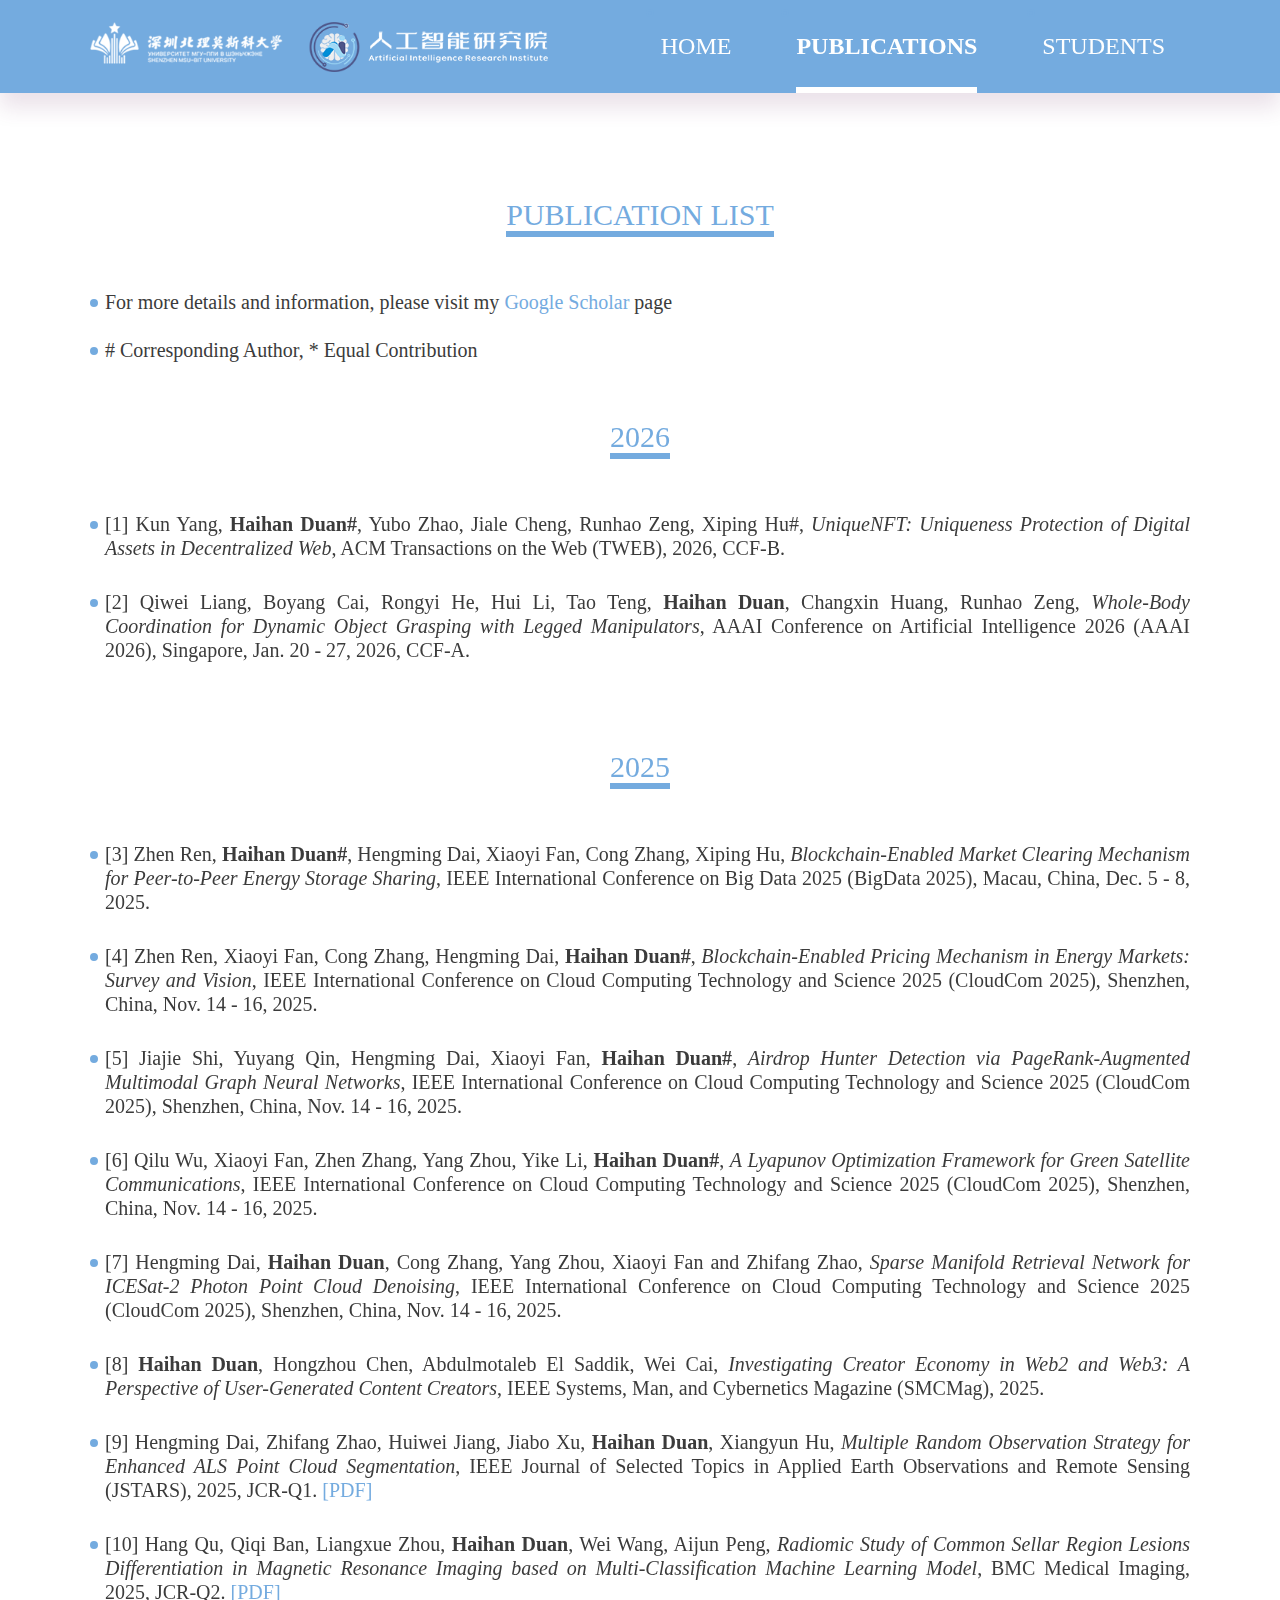
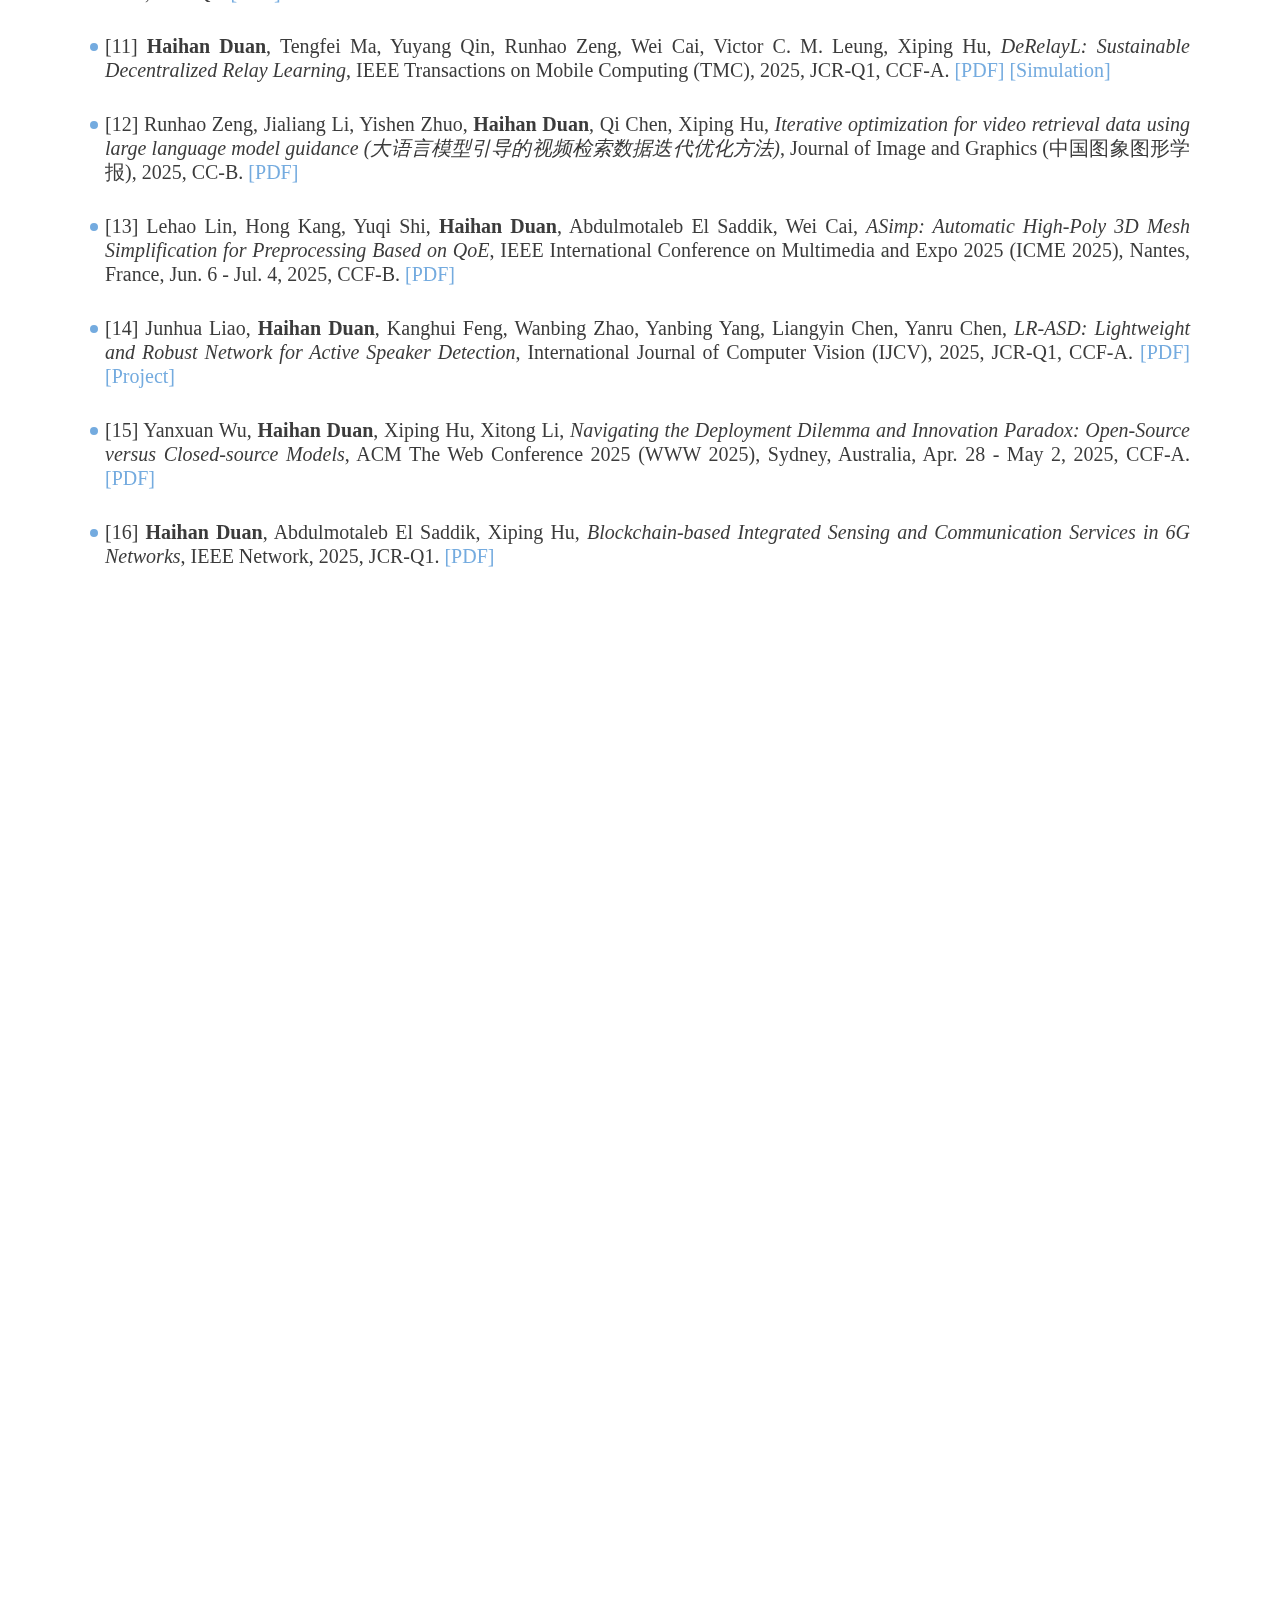
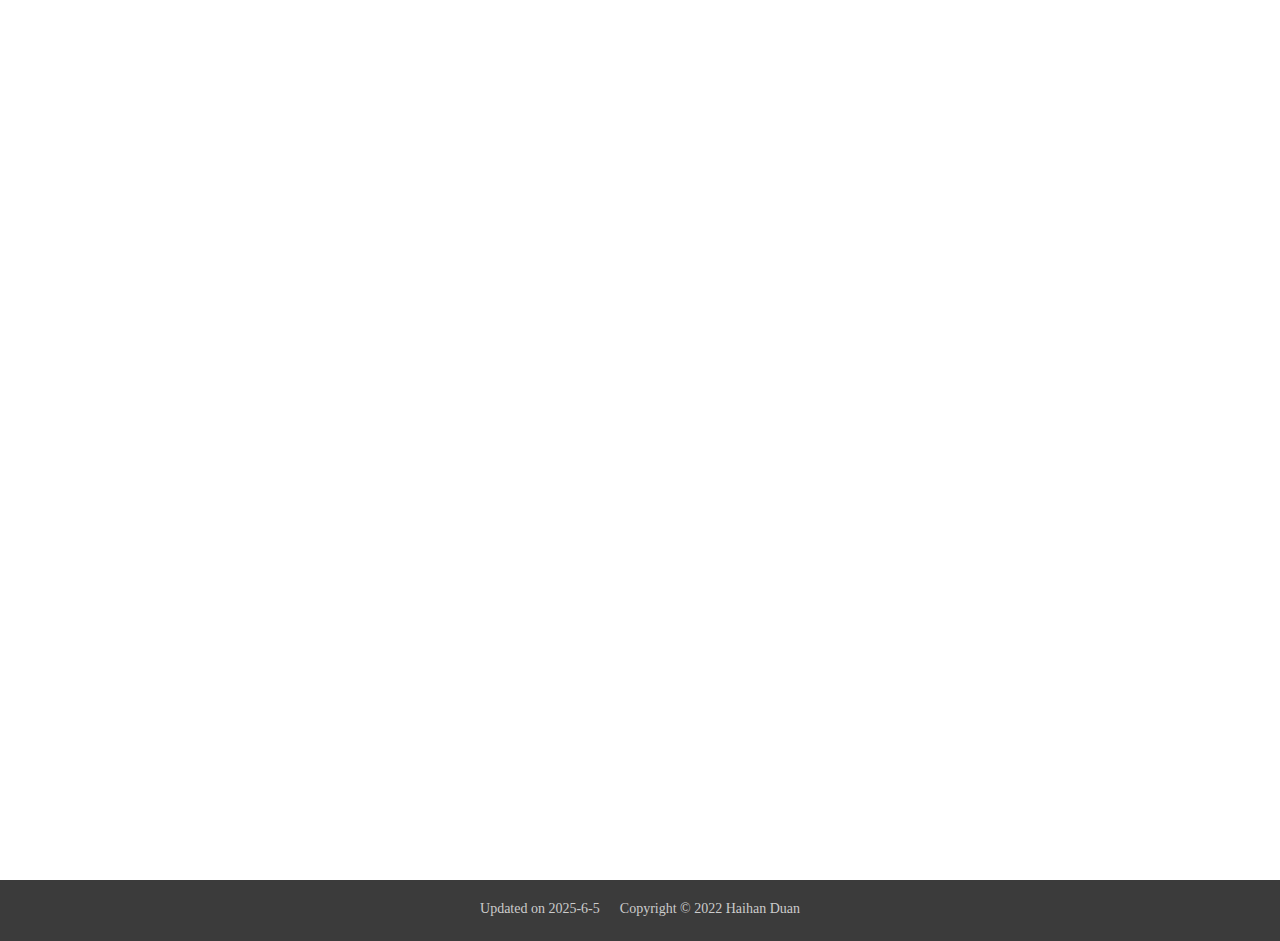
<file: publications.html>
<!DOCTYPE html>
<html lang="en">
<head>
    <meta charset="UTF-8">
    <meta name="viewport" content="width=device-width, initial-scale=1.0">
    <meta http-equiv="X-UA-Compatible" content="ie=edge">
    <title>Haihan Duan's Homepage</title>
    <link rel="stylesheet" href="/css/aos.css">
    <link rel="stylesheet" href="/css/base.css">
    <link rel="stylesheet" href="/css/index.css">
    <script src="/js/jquery.js"></script>
</head>
<body>
    <div class="header header-show">
        <div class="w1100">
            <div class="header-inner clearfix">
                <div class="header-logo fl">
                    <div class="header-logo-link">
                        <a href="https://www.smbu.edu.cn/" target="_blank"><img class="header-logo-img" src="/images/smbu.png"></a>
                        <a href="https://ai.smbu.edu.cn/" target="_blank"><img class="header-logo-img" src="/images/smbu-ai-long.png"></a>
                    </div>
                </div>
                <div class="header-nav">
                    <ul class="header-nav-uls">
                        <li class="header-nav-item">
                            <a class="header-nav-link" href="/index.html">HOME</a>
                        </li>
                        <li class="header-nav-item on">
                            <a class="header-nav-link" href="/publications.html">PUBLICATIONS</a>
                        </li>
                        <li class="header-nav-item">
                            <a class="header-nav-link" href="/students.html">STUDENTS</a>
                        </li>
                    </ul>
                </div>
            </div>
        </div>
    </div>
    <!-- 顶部导航 -->

    <div class="main main-index">

        <!-- publications begin -->
        <div class="mod-publications w1100">
            <div class="mod-title">
                <h1 class="mod-big-title">
                    <span class="mod-title-en">PUBLICATION LIST</span>
                </h1>
            </div>
            <li>For more details and information, please visit my <a href="https://scholar.google.com/citations?user=KnEtyrIAAAAJ&hl=en">Google Scholar</a> page</li>
            <br>
            <li># Corresponding Author, * Equal Contribution</li>
            <!-- <ol reversed class="mod-pub-list"> -->
            <ol class="mod-pub-list" reversed="reversed">
                <!-- <div class="mod-pub-paper" data-aos="fade-up">
                    <h2 class="mod-big-title">
                        <span class="mod-title-en">Under Review</span>
                    </h2>
                </div> -->
                <div class="mod-pub-paper" data-aos="fade-up">
                    <h2 class="mod-big-title">
                        <span class="mod-title-en">2026</span>
                    </h2>
                    <li>
                        <p class="pub-tit">
                            Kun Yang, <span class="b">Haihan Duan#</span>, Yubo Zhao, Jiale Cheng, Runhao Zeng, Xiping Hu#,
                            <i>UniqueNFT: Uniqueness Protection of Digital Assets in Decentralized Web</i>,
                            ACM Transactions on the Web (TWEB), 2026, CCF-B.
                        </p>
                    </li>
                    <li>
                        <p class="pub-tit">
                            Qiwei Liang, Boyang Cai, Rongyi He, Hui Li, Tao Teng, <span class="b">Haihan Duan</span>, Changxin Huang, Runhao Zeng, 
                            <i>Whole-Body Coordination for Dynamic Object Grasping with Legged Manipulators</i>,
                            AAAI Conference on Artificial Intelligence 2026 (AAAI 2026), Singapore, Jan. 20 - 27, 2026, CCF-A.
                        </p>
                    </li>
                </div>
                <div class="mod-pub-paper" data-aos="fade-up">
                    <h2 class="mod-big-title">
                        <span class="mod-title-en">2025</span>
                    </h2>
                    <li>
                        <p class="pub-tit">
                            Zhen Ren, <span class="b">Haihan Duan#</span>, Hengming Dai, Xiaoyi Fan, Cong Zhang, Xiping Hu, 
                            <i>Blockchain-Enabled Market Clearing Mechanism for Peer-to-Peer Energy Storage Sharing</i>,
                            IEEE International Conference on Big Data 2025 (BigData 2025), Macau, China, Dec. 5 - 8, 2025.
                        </p>           
                    </li>
                    <li>
                        <p class="pub-tit">
                            Zhen Ren, Xiaoyi Fan, Cong Zhang, Hengming Dai, <span class="b">Haihan Duan#</span>, 
                            <i>Blockchain-Enabled Pricing Mechanism in Energy Markets: Survey and Vision</i>,
                            IEEE International Conference on Cloud Computing Technology and Science 2025 (CloudCom 2025), Shenzhen, China, Nov. 14 - 16, 2025.
                        </p>           
                    </li>
                    <li>
                        <p class="pub-tit">
                            Jiajie Shi, Yuyang Qin, Hengming Dai, Xiaoyi Fan, <span class="b">Haihan Duan#</span>, 
                            <i>Airdrop Hunter Detection via PageRank-Augmented Multimodal Graph Neural Networks</i>,
                            IEEE International Conference on Cloud Computing Technology and Science 2025 (CloudCom 2025), Shenzhen, China, Nov. 14 - 16, 2025.
                        </p>           
                    </li>
                    <li>
                        <p class="pub-tit">
                            Qilu Wu, Xiaoyi Fan, Zhen Zhang, Yang Zhou, Yike Li, <span class="b">Haihan Duan#</span>, 
                            <i>A Lyapunov Optimization Framework for Green Satellite Communications</i>,
                            IEEE International Conference on Cloud Computing Technology and Science 2025 (CloudCom 2025), Shenzhen, China, Nov. 14 - 16, 2025.
                        </p>           
                    </li>
                    <li>
                        <p class="pub-tit">
                            Hengming Dai, <span class="b">Haihan Duan</span>, Cong Zhang, Yang Zhou, Xiaoyi Fan and Zhifang Zhao, 
                            <i>Sparse Manifold Retrieval Network for ICESat-2 Photon Point Cloud Denoising</i>,
                            IEEE International Conference on Cloud Computing Technology and Science 2025 (CloudCom 2025), Shenzhen, China, Nov. 14 - 16, 2025.
                        </p>           
                    </li>
                    <li>
                        <p class="pub-tit">
                            <span class="b">Haihan Duan</span>, Hongzhou Chen, Abdulmotaleb El Saddik, Wei Cai, 
                            <i>Investigating Creator Economy in Web2 and Web3: A Perspective of User-Generated Content Creators</i>,
                            IEEE Systems, Man, and Cybernetics Magazine (SMCMag), 2025.
                        </p>           
                    </li>
                    <li>
                        <p class="pub-tit">
                            Hengming Dai, Zhifang Zhao, Huiwei Jiang, Jiabo Xu, <span class="b">Haihan Duan</span>, Xiangyun Hu, 
                            <i>Multiple Random Observation Strategy for Enhanced ALS Point Cloud Segmentation</i>,
                            IEEE Journal of Selected Topics in Applied Earth Observations and Remote Sensing (JSTARS), 2025, JCR-Q1.
                            <a href="/publications/2025/JSTARS2025.pdf" download="JSTARS2025.pdf">[PDF]</a>
                        </p>           
                    </li>
                    <li>
                        <p class="pub-tit">
                            Hang Qu, Qiqi Ban, Liangxue Zhou, <span class="b">Haihan Duan</span>, Wei Wang, Aijun Peng, 
                            <i>Radiomic Study of Common Sellar Region Lesions Differentiation in Magnetic Resonance Imaging based on Multi-Classification Machine Learning Model</i>,
                            BMC Medical Imaging, 2025, JCR-Q2.
                            <a href="/publications/2025/BMC2025.pdf" download="BMC2025.pdf">[PDF]</a>
                        </p>           
                    </li>
                    <li>
                        <p class="pub-tit">
                            <span class="b">Haihan Duan</span>, Tengfei Ma, Yuyang Qin, Runhao Zeng, Wei Cai, Victor C. M. Leung, Xiping Hu, 
                            <i>DeRelayL: Sustainable Decentralized Relay Learning</i>,
                            IEEE Transactions on Mobile Computing (TMC), 2025, JCR-Q1, CCF-A.
                            <a href="/publications/2025/TMC2025.pdf" download="TMC2025.pdf">[PDF]</a>
                            <a href="https://github.com/Tengfei-Ma13206/DeRelayL_Simulation" target="_blank">[Simulation]</a>
                        </p>           
                    </li>
                    <li>
                        <p class="pub-tit">
                            Runhao Zeng, Jialiang Li, Yishen Zhuo, <span class="b">Haihan Duan</span>, Qi Chen, Xiping Hu, 
                            <i>Iterative optimization for video retrieval data using large language model guidance (大语言模型引导的视频检索数据迭代优化方法)</i>,
                            Journal of Image and Graphics (中国图象图形学报), 2025, CC-B.
                            <a href="/publications/2025/JIM2025.pdf" download="JIM2025.pdf">[PDF]</a>
                        </p>           
                    </li>
                    <li>
                        <p class="pub-tit">
                            Lehao Lin, Hong Kang, Yuqi Shi, <span class="b">Haihan Duan</span>, Abdulmotaleb El Saddik, Wei Cai, 
                            <i>ASimp: Automatic High-Poly 3D Mesh Simplification for Preprocessing Based on QoE</i>,
                            IEEE International Conference on Multimedia and Expo 2025 (ICME 2025), Nantes, France, Jun. 6 - Jul. 4, 2025, CCF-B.
                            <a href="/publications/2025/ICME2025.pdf" download="ICME2025.pdf">[PDF]</a>
                        </p>           
                    </li>
                    <li>
                        <p class="pub-tit">
                            Junhua Liao, <span class="b">Haihan Duan</span>, Kanghui Feng, Wanbing Zhao, Yanbing Yang, Liangyin Chen, Yanru Chen, 
                            <i>LR-ASD: Lightweight and Robust Network for Active Speaker Detection</i>,
                            International Journal of Computer Vision (IJCV), 2025, JCR-Q1, CCF-A.
                            <a href="/publications/2025/IJCV2025.pdf" download="IJCV2025.pdf">[PDF]</a>
                            <a href="https://github.com/Junhua-Liao/LR-ASD" target="_blank">[Project]</a>
                        </p>           
                    </li>
                    <li>
                        <p class="pub-tit">
                            Yanxuan Wu, <span class="b">Haihan Duan</span>, Xiping Hu, Xitong Li,
                            <i>Navigating the Deployment Dilemma and Innovation Paradox: Open-Source versus Closed-source Models</i>,
                            ACM The Web Conference 2025 (WWW 2025), Sydney, Australia, Apr. 28 - May 2, 2025, CCF-A.
                            <a href="/publications/2025/WWW2025.pdf" download="WWW2025.pdf">[PDF]</a>
                        </p>           
                    </li>
                    <li>
                        <p class="pub-tit">
                            <span class="b">Haihan Duan</span>, Abdulmotaleb El Saddik, Xiping Hu, 
                            <i>Blockchain-based Integrated Sensing and Communication Services in 6G Networks</i>,
                            IEEE Network, 2025, JCR-Q1.
                            <a href="/publications/2025/NETWORK2025.pdf" download="NETWORK2025.pdf">[PDF]</a>
                        </p>           
                    </li>
                </div>
                <div class="mod-pub-paper" data-aos="fade-up">
                    <h2 class="mod-big-title">
                        <span class="mod-title-en">2024</span>
                    </h2>
                    <li>
                        <p class="pub-tit">
                            Yuyang Qin, Tengfei Ma, Hongzhou Chen, <span class="b">Haihan Duan#</span>,
                            <i>ARTEMIX: A Community-Boosting-Based Framework for Airdrop Hunter Detection in the Web3 Community</i>,
                            Blockchain, 2024.
                            <a href="/publications/2024/BLOCKCHAIN2024.pdf" download="BLOCKCHAIN2024.pdf">[PDF]</a>
                            <a href="https://github.com/qCanoe/ARTEMIX-2024" target="_blank">[Project]</a>
                        </p>           
                    </li>
                    <li>
                        <p class="pub-tit">
                            Xinyi Shi, <span class="b">Haihan Duan#</span>,
                            <i>Data Valuation and Pricing in Internet of Things: Survey and Vision</i>,
                            IEEE International Conference on Smart Internet of Things 2024 (SmartIoT 2024), Shenzhen, China, Nov. 14 - 16, 2024.
                            <a href="/publications/2024/SMARTIOT2024-1.pdf" download="SMARTIOT2024-1.pdf">[PDF]</a>
                        </p>           
                    </li>
                    <li>
                        <p class="pub-tit">
                            Yumeng Peng, <span class="b">Haihan Duan#</span>,
                            <i>Blockchain-Based Incentive Mechanism in Internet of Things: Survey and Vision</i>,
                            IEEE International Conference on Smart Internet of Things 2024 (SmartIoT 2024), Shenzhen, China, Nov. 14 - 16, 2024.
                            <a href="/publications/2024/SMARTIOT2024-2.pdf" download="SMARTIOT2024-2.pdf">[PDF]</a>
                        </p>           
                    </li>
                    <li>
                        <p class="pub-tit">
                            <span class="b">Haihan Duan</span>, Abdulmotaleb El Saddik, Wei Cai,
                            <i>Incentive Mechanism Design Towards a Win-Win Situation for Generative Art Trainers and Artists</i>,
                            IEEE Transactions on Computational Social Systems (TCSS), 2024, JCR-Q1, CCF-C.
                            <a href="/publications/2024/TCSS2024.pdf" download="TCSS2024.pdf">[PDF]</a>
                        </p>           
                    </li>
                    <li>
                        <p class="pub-tit">
                            <span class="b">Haihan Duan</span>, Junhua Liao, Lehao Lin, Abdulmotaleb El Saddik, Wei Cai,
                            <i>Meetor: A Human-Centered Automatic Video Editing System for Meeting Recordings</i>,
                            ACM Transactions on Multimedia Computing, Communications, and Applications (TOMM), 2024, JCR-Q1, CCF-B.
                            <a href="/publications/2024/TOMM2024.pdf" download="TOMM2024.pdf">[PDF]</a>
                        </p>           
                    </li>
                    <li>
                        <p class="pub-tit">
                            Yuanfang Chi, <span class="b">Haihan Duan</span>, Wei Cai, Z. Jane Wang, Victor C. M. Leung,
                            <i>Knowledge Inference over Web 3.0 for Intelligent Fault Diagnosis in Industrial Internet of Things</i>,
                            IEEE Transactions on Network Science and Engineering (TNSE), 2024, JCR-Q1.
                            <a href="/publications/2024/TNSE2024.pdf" download="TNSE2024.pdf">[PDF]</a>
                        </p>           
                    </li>
                </div>
                <div class="mod-pub-paper" data-aos="fade-up">
                    <h2 class="mod-big-title">
                        <span class="mod-title-en">2023</span>
                    </h2>
                    <li>
                        <p class="pub-tit">
                            Hongzhou Chen, <span class="b">Haihan Duan</span>, Maha Abdallah, Yufeng Zhu, Yonggang Wen, Abdulmotaleb El Saddik, Wei Cai,
                            <i>Web3 Metaverse: State-of-the-Art and Vision</i>,
                            ACM Transactions on Multimedia Computing, Communications, and Applications (TOMM), 2023, JCR-Q1, CCF-B.
                            <a href="/publications/2023/TOMM2023.pdf" download="TOMM2023.pdf">[PDF]</a>
                        </p>           
                    </li>
                    <li>
                        <p class="pub-tit">
                            Yuanfang Chi, <span class="b">Haihan Duan</span>, Wei Cai, Z. Jane Wang, Victor C. M. Leung,
                            <i>Networking Parallel Web3 Metaverses for Interoperability</i>,
                            IEEE Network, 2023, JCR-Q1.
                            <a href="/publications/2023/Network2023.pdf" download="Network2023.pdf">[PDF]</a>
                        </p>           
                    </li>
                    <li>
                        <p class="pub-tit">
                            Zhonghao Lin, <span class="b">Haihan Duan</span>, Jiaye Li, Xinyao Sun, Wei Cai,
                            <i>MetaCast: A Self-Driven Metaverse Announcer Architecture Based on Quality of Experience Evaluation Model</i>,
                            ACM International Conference on Multimedia 2023 (ACM MM 2023), Ottawa, Canada, Oct. 29 - Nov. 2, 2023, CCF-A.
                            <a href="/publications/2023/MM2023.pdf" download="MM2023.pdf">[PDF]</a>
                        </p>           
                    </li>
                    <li>
                        <p class="pub-tit">
                            Junhua Liao, <span class="b">Haihan Duan</span>, Wanbing Zhao, Kanghui Feng, Yanbing Yang, Liangyin Chen,
                            <i>A Video Shot Occlusion Detection Algorithm Based on the Abnormal Fluctuation of Depth Information</i>,
                            IEEE Transactions on Circuits and Systems for Video Technology (TCSVT), 2023, JCR-Q1, CCF-B.
                            <a href="/publications/2023/TCSVT2023.pdf" download="TCSVT2023.pdf">[PDF]</a>
                            <a href="https://github.com/Junhua-Liao/VSOD" target="_blank">[Project]</a>
                        </p>           
                    </li>
                    <li>
                        <p class="pub-tit">
                            Lehao Lin, <span class="b">Haihan Duan</span>, Wei Cai,
                            <i>Web3DP: A Crowdsourcing Platform for 3D Models Based on Web3 Infrastructure</i>,
                            ACM Multimedia Systems Conference 2023 Open Dataset & Software Track (MMSys 2023 ODS), Vancouver, Canada, Jun. 7 - 10, 2023.
                            <a href="/publications/2023/MMSYS2023.pdf" download="MMSYS2023.pdf">[PDF]</a>
                        </p>           
                    </li>
                    <li>
                        <p class="pub-tit">
                            Junhua Liao, <span class="b">Haihan Duan</span>, Kanghui Feng, Wanbing Zhao, Yanbing Yang, Liangyin Chen,
                            <i>A Light Weight Model for Active Speaker Detection</i>,
                            IEEE/CVF Conference on Computer Vision and Pattern Recognition 2023 (CVPR 2023), Vancouver, Canada, Jun. 18 - 22, 2023, CCF-A.
                            <a href="/publications/2023/CVPR2023.pdf" download="CVPR2023.pdf">[PDF]</a>
                            <a href="https://github.com/Junhua-Liao/Light-ASD" target="_blank">[Project]</a>
                        </p>           
                    </li>
                    <li>
                        <p class="pub-tit">
                            <span class="b">Haihan Duan</span>, Zhonghao Lin, Xiao Wu, Wei Cai,
                            <i>MetaCube: A Crypto-Based Unique User-Generated Content Editor for Web3 Metaverse</i>,
                            IEEE Communications Magazine, 2023, JCR-Q1.
                            <a href="/publications/2023/CommMag2023.pdf" download="CommMag2023.pdf">[PDF]</a>
                        </p>           
                    </li>
                    <li>
                        <p class="pub-tit">
                            Hao Wu, Jinghan Sun, <span class="b">Haihan Duan</span>, Wei Cai,
                            <i>Newbie at CUHKSZ: A Voxel Art Puzzle Game for Campus Orientation</i>,
                            IEEE International Conference on Consumer Electronics 2023 (ICCE 2023), Las Vegas, USA, Jan. 6 - 8, 2023, Demo.
                            <a href="/publications/2023/ICCE2023.pdf" download="ICCE2023.pdf">[PDF]</a>
                        </p>           
                    </li>
                </div>
                <div class="mod-pub-paper" data-aos="fade-up">
                    <h2 class="mod-big-title">
                        <span class="mod-title-en">2022</span>
                    </h2>
                    <li>
                        <p class="pub-tit">
                            <span class="b">Haihan Duan</span>, Xiao Wu, Wei Cai,
                            <i>Crypto-Dropout: To Create Unique User-Generated Content Using Crypto Information in Metaverse</i>,
                            IEEE International Workshop on Multimedia Signal Processing 2022 (MMSP 2022), Shanghai, China, Sep. 26 - 28, 2022.
                            <a href="/publications/2022/MMSP2022.pdf" download="MMSP2022.pdf">[PDF]</a>
                        </p>         
                    </li>
                    <li>
                        <p class="pub-tit">
                            Zhonghao Lin, <span class="b">Haihan Duan</span>, Zikai Alex Wen, Wei Cai,
                            <i>What Features Influence Impact Feel? A Study of Impact Feedback in Action Games</i>, 
                            The IEEE CTSoc International Conference on Games Entertainment & Media 2022 (GEM 2022), Barbados, Nov. 27 - 30, 2022.
                            <a href="/publications/2022/GEM2022.pdf" download="GEM2022.pdf">[PDF]</a>
                        </p>         
                    </li>
                    <li>
                        <p class="pub-tit">
                            <span class="b">Haihan Duan</span>, Yiwei Huang, Yifan Zhao, Zhen Huang, Wei Cai,
                            <i>User-Generated Content and Editors in Video Games: Survey and Vision</i>, 
                            IEEE Conference on Games 2022 (CoG 2022), Beijing, China, Aug. 21 - 24, 2022.
                            <a href="/publications/2022/COG2022.pdf" download="COG2022.pdf">[PDF]</a>
                        </p>         
                    </li>
                    <li>
                        <p class="pub-tit">
                            <span class="b">Haihan Duan</span>, Junhua Liao, Lehao Lin, Wei Cai,
                            <i>FLAD: A Human-Centered Video Content Flaw Detection System for Meeting Recordings</i>,
                            ACM International Workshop on Network and Operating System Support for Digital Audio and Video 2022 (NOSSDAV 2022), Athlone, Ireland, Jun. 17, 2022, CCF-B.
                            <a href="/publications/2022/NOSSDAV2022.pdf" download="NOSSDAV2022.pdf">[PDF]</a>
                        </p>         
                    </li>
                    <li>
                        <p class="pub-tit">
                            Yimin Shi, <span class="b">Haihan Duan</span>, Lei Yang, Wei Cai,
                            <i>An Energy-Efficient and Privacy-Aware Decomposition Framework for Edge-Assisted Federated Learning</i>,
                            ACM Transactions on Sensor Network (TOSN), 2022, JCR-Q1, CCF-B.
                            <a href="/publications/2022/TOSN2022.pdf" download="TOSN2022.pdf">[PDF]</a>
                        </p>         
                    </li>
                    <li>
                        <p class="pub-tit">
                            Junhua Liao, <span class="b">Haihan Duan</span>, Wanbing Zhao, Yanbing Yang, Liangyin Chen,
                            <i>A Light Weight Model for Video Shot Occlusion Detection</i>,
                            IEEE International Conference on Acoustics, Speech and Signal Processing 2022 (ICASSP 2022), Singapore, May 22 - 27, 2022, CCF-B. 
                            <a href="/publications/2022/ICASSP2022.pdf" download="ICASSP2022.pdf">[PDF]</a>
                        </p>         
                    </li>
                    <li>
                        <p class="pub-tit">
                            Junhua Liao, Lunxin Liu, <span class="b">Haihan Duan</span>, Yunzhi Huang, Liangxue Zhou, Liangyin Chen, Chaohua Wang,
                            <i>Using a Convolutional Neural Network and Convolutional Long hort-term Memory to Automatically Detect Aneurysms on 2D Digital Subtraction Angiography Images: Framework Development and Validation</i>,
                            JMIR Medical Informatics, 2022, JCR-Q2.
                            <a href="/publications/2022/JMIR2022.pdf" download="JMIR2022.pdf">[PDF]</a>
                        </p>         
                    </li>
                </div>
                <div class="mod-pub-paper" data-aos="fade-up">
                    <h2 class="mod-big-title">
                        <span class="mod-title-en">2021</span>
                    </h2>
                    <li>
                        <p class="pub-tit">
                            <span class="b">Haihan Duan</span>, Jiaye Li, Sizheng Fan, Zhonghao Lin, Xiao Wu, Wei Cai,
                            <i>Metaverse for Social Good: A University Campus Prototype</i>,
                            ACM International Conference on Multimedia 2021 (ACM MM 2021), Chengdu, China, Oct. 20 - 24, 2021, CCF-A.
                            <a href="/publications/2021/ACMMM2021.pdf" download="MM2021.pdf">[PDF]</a>
                            <a href="https://www.bilibili.com/video/BV1gD4y1q7Zy/?spm_id_from=333.999.0.0" target="_blank">[Video]</a>
                            <a href="https://dl.acm.org/doi/10.1145/3474085.3479238" target="_blank">[Presentation]</a>
                        </p>
                    </li>
                    <li>
                        <p class="pub-tit">
                            Yu Chen, <span class="b">Haihan Duan</span>, Wei Cai,
                            <i>The Advertising in Free-to-play Games: A Game Theory Analysis</i>,
                            ACM Multimedia Systems Conference 2021 (MMSys 2021) Workshop GameSys 2021, Istanbul, Turkey, Sep. 28 - Oct. 1, 2021.
                            <a href="/publications/2021/GAMESYS2021.pdf" download="GameSys2021.pdf">[PDF]</a>
                        </p>           
                    </li>
                </div>
                <div class="mod-pub-paper" data-aos="fade-up">
                    <h2 class="mod-big-title">
                        <span class="mod-title-en">2020</span>
                    </h2>
                    <li>
                        <p class="pub-tit">
                            Junhua Liao*, <span class="b">Haihan Duan</span>*, Xin Li, Haoran Xu, Yanbing Yang, Wei Cai, Yanru Chen, Liangyin Chen,
                            <i>Occlusion Detection for Automatic Video Editing</i>,
                            ACM International Conference on Multimedia 2020 (ACM MM 2020), Seattle, USA, Oct. 12 - 16, 2020, CCF-A.
                            <a href="/publications/2020/ACMMM2020.pdf" download="ACMMM2020.pdf">[PDF]</a>
                            <a href="https://junhua-liao.github.io/Occlusion-Detection/" target="_blank">[Project]</a>
                        </p>           
                    </li>
                    <li>
                        <p class="pub-tit">
                            Yimin Shi, <span class="b">Haihan Duan</span>, Yuanfang Chi, Keke Gai, Wei Cai,
                            <i>Edge-assisted Federated Learning: An Empirical Study from Software Decomposition Perspective</i>,
                            International Conference on Algorithms and Architectures for Parallel Processing 2020 (ICA3PP 2020), New York, USA, Oct. 2 - 4, 2020, CCF-C.
                            <a href="/publications/2020/ICA3PP2020Edge.pdf" download="ICA3PP2020Edge.pdf">[PDF]</a>
                        </p>           
                    </li>
                    <li>
                        <p class="pub-tit">
                            Zhengjia Cao, Bowen Xiao, <span class="b">Haihan Duan</span>, Lei Yang, Wei Cai, 
                            <i>A Dynamic Partitioning Framework for Edge-assisted Cloud Computing</i>,
                            International Conference on Algorithms and Architectures for Parallel Processing 2020 (ICA3PP 2020), New York, USA, Oct. 2 - 4, 2020, CCF-C.
                            <a href="/publications/2020/ICA3PP2020A.pdf" download="ICA3PP2020A.pdf">[PDF]</a>
                        </p>           
                    </li>
                    <li>
                        <p class="pub-tit">
                            Dan Jiang*, Junhua Liao*, <span class="b">Haihan Duan</span>, Qingbin Wu, Gemma Owen, Liangyin Chen, Yanjun He, Ziqian Wu, Du Hu, Wenyan Zhang, Ziqiang Wang,
                            <i>A Machine Learning-based Prognostic Predictor for Stage III Colon Cancer</i>,
                            Scientific Reports, 2020, JCR-Q1. 
                            <a href="/publications/2020/SR2020.pdf" download="SR2020.pdf">[PDF]</a>
                        </p>           
                    </li>
                    <li>
                        <p class="pub-tit">
                            Miao Huang*, <span class="b">Haihan Duan</span>*, Yanbing Yang, Jie Hao, Liangyin Chen,
                            <i>FingerLite: Finger Gesture Recognition Using Ambient Light</i>,
                            IEEE International Conference on Computer Communications 2020 (INFOCOM 2020 DEMOS), Toronto, Canada, Jul. 6 - 9, 2020, CCF-A Demo.
                            <a href="/publications/2020/INFOCOM2020FingerLite.pdf" download="INFOCOM2020FingerLite.pdf">[PDF]</a>
                            <a href="https://www.bilibili.com/video/BV1hJ411h7fT" target="_blank">[Video]</a>
                            <a href="https://www.bilibili.com/video/BV1PC4y1s717" target="_blank">[Presentation]</a>
                        </p>           
                    </li>
                    <li>
                        <p class="pub-tit">
                            Zequn Chen*, Runji Lin*, <span class="b">Haihan Duan</span>, Yanru Chen, Yanbing Yang, Rengmao Wu, Chen Chen, Liangyin Chen,
                            <i>Increasing the Data Rate for Reflected Optical Camera Communication Using Uniform LED Light</i>,
                            IEEE International Conference on Computer Communications 2020 (INFOCOM 2020 DEMOS), Toronto, Canada, Jul. 6 - 9, 2020, CCF-A Demo.
                            <a href="/publications/2020/INFOCOM2020Inc.pdf" download="INFOCOM2020Inc.pdf">[PDF]</a>
                            <a href="https://www.youtube.com/watch?v=gEy0wmF1Izk" target="_blank">[Video]</a>
                        </p>           
                    </li>
                    <li>
                        <p class="pub-tit">
                            <span class="b">Haihan Duan</span>, Miao Huang, Yanbing Yang, Jie Hao, Liangyin Chen,
                            <i>Ambient Light Based Hand Gesture Recognition Enabled by Recurrent Neural Network</i>,
                            IEEE Access, 2020, JCR-Q2.
                            <a href="/publications/2020/ACCESS2020.pdf" download="ACCESS2020.pdf">[PDF]</a>
                        </p>           
                    </li>
                    <li>
                        <p class="pub-tit">
                            Aijun Peng*, Huming Dai*, <span class="b">Haihan Duan</span>, Yaxing Chen, Jianhan Huang, Liangxue Zhou, Liangyin Chen, Ni Chen,
                            <i>A Machine Learning Approach to Precisely Classify Pituitary Adenomas Subtypes with Radiomics Based on Preoperative Magnetic Resonance Imaging</i>,
                            European Journal of Radiology (EJR), 2020, JCR-Q1.
                            <a href="/publications/2020/EJR2020.pdf" download="EJR2020.pdf">[PDF]</a>
                        </p>           
                    </li>
                </div>
                <div class="mod-pub-paper" data-aos="fade-up">
                    <h2 class="mod-big-title">
                        <span class="mod-title-en">2019</span>
                    </h2>
                    <li>
                        <p class="pub-tit">
                            <span class="b">Haihan Duan</span>, Yunzhi Huang, Lunxin Liu, Huming Dai, Liangyin Chen, Liangxue Zhou. 
                            <i>Automatic Detection on Intracranial Aneurysm from Digital Subtraction Angiography with Cascade Convolutional Neural Networks</i>,
                            Biomedical Engineering Online (BMEOL), 2019, JCR-Q3.
                            <a href="/publications/2019/BMEOL2019.pdf" download="BMEOL2019.PDF">[PDF]</a>
                        </p>           
                    </li>
                    <li>
                        <p class="pub-tit">
                            Junhua Liao, <span class="b">Haihan Duan</span>, Huming Dai, Yunzhi Huang, Lunxin Liu, Liangyin Chen, Liangxue Zhou, 
                            <i>Automatic Detection of Intracranial Aneurysm from Digital Subtraction Angiography with Cascade Networks</i>,
                            International Conference on Artificial Intelligence and Pattern Recognition 2019 (AIPR 2019), Beijing, China, Aug. 16 - 18, 2019, EI.
                            <a href="/publications/2019/AIPR2019.pdf" download="AIPR2019.pdf">[PDF]</a>
                        </p>           
                    </li>
                </div>
                <div data-aos="fade-up">
                    <h2 class="mod-big-title">
                        <span class="mod-title-en">BOOK CHAPTER</span>
                    </h2>
                        <li>
                            <span class="b">Haihan Duan</span>, Wei Cai, <i>Metaverse Prototype: A Case Study</i> - Dinh Thai Hoang, Diep N. Nguyen, Cong T. Nguyen, Ekram Hossain, and Dusit (Tao) Niyato, <i>Metaverse Communication and Computing Networks: Applications, Technologies, and Approaches</i>, IEEE-Wiley, 2023.
                        </li>
                </div>
                <div data-aos="fade-up">
                    <h2 class="mod-big-title">
                        <span class="mod-title-en">PATENT</span>
                    </h2>
                        <li>
                            <span class="b">Haihan Duan</span>, Xiping Hu, Fengyin Huang, Kun Yang, Runhao Zeng, <i>A Method for Generating NFTs by Ensuring the Uniqueness of Digital Images</i>, Oct. 10, 2025.
                        </li>
                        <li>
                            <span class="b">Haihan Duan</span>, Junhua Liao, Wei Cai, Xiping Hu, <i>Multi-View Automatic Video Editing Method Based on Content Flaw Detection</i>, Mar. 25, 2025.
                        </li>
                        <li>
                            Miao Huang, <span class="b">Haihan Duan</span>, Yanbing Yang, Liangyin Chen, Yanru Chen, Min Guo, <i>An Ambient Light-Based Hand Gesture Recognition System and Method</i>, Apr. 18, 2023.
                        </li>
                        <li>
                            Xiao Wu, Wei Cai, <span class="b">Haihan Duan</span>, Zhonghao Lin, Jinghan Sun, <i>A High-Resolution 3D Model Generation Algorithm with Uniqueness Guarantee</i>, Dec. 20, 2022.
                        </li>
                        <li>
                            Liangyin Chen, Liangxue Zhou, Xiaodong Xie, Yunzhi Huang, Lunxin Liu, Junhua Liao, <span class="b">Haihan Duan</span>, Huming Dai, Yuanyuan Zhang, Yanru Chen, <i>A Time Series-based Multiple-frame Object Detection Algorithm</i>, Aug. 31, 2021.
                        </li>
                </div>
                <div data-aos="fade-up">
                    <h2 class="mod-big-title">
                        <span class="mod-title-en">Reference Files</span>
                    </h2>
                        <p>China Computer Fedaration (CCF) Recommondation List, 2022 <a href="/publications/CCF_EN.pdf">(English Journals and Conferences)</a></p>
                        <p>China Computer Fedaration (CCF) Recommondation List, 2019 <a href="/publications/CCF_CN.pdf">(Chinese Journals)</a></p>
                </div>
            </ol>
        </div>
        <div class="mt90"></div>
    </div>
    

    <div class="footer">
        <span>Updated on 2025-6-5</span>
        <span>Copyright &copy; 2022 Haihan Duan</span>
    </div>
    <!-- footer -->
    
    <script src="/js/aos.js"></script>
    <script>
        AOS.init();
    </script>

    <script src="/js/jquery.superslide.js"></script>
    <script src="/js/index.js"></script>

    <script>

        // var _length = $('.mod-pub-list li').length;
        var _length = 1;
        $('.mod-pub-list li').each(function(){
            $(this).find('p').prepend('<span class="">['+ _length++ +']</span>')
        })
    </script>
</body>
</html>
</file>
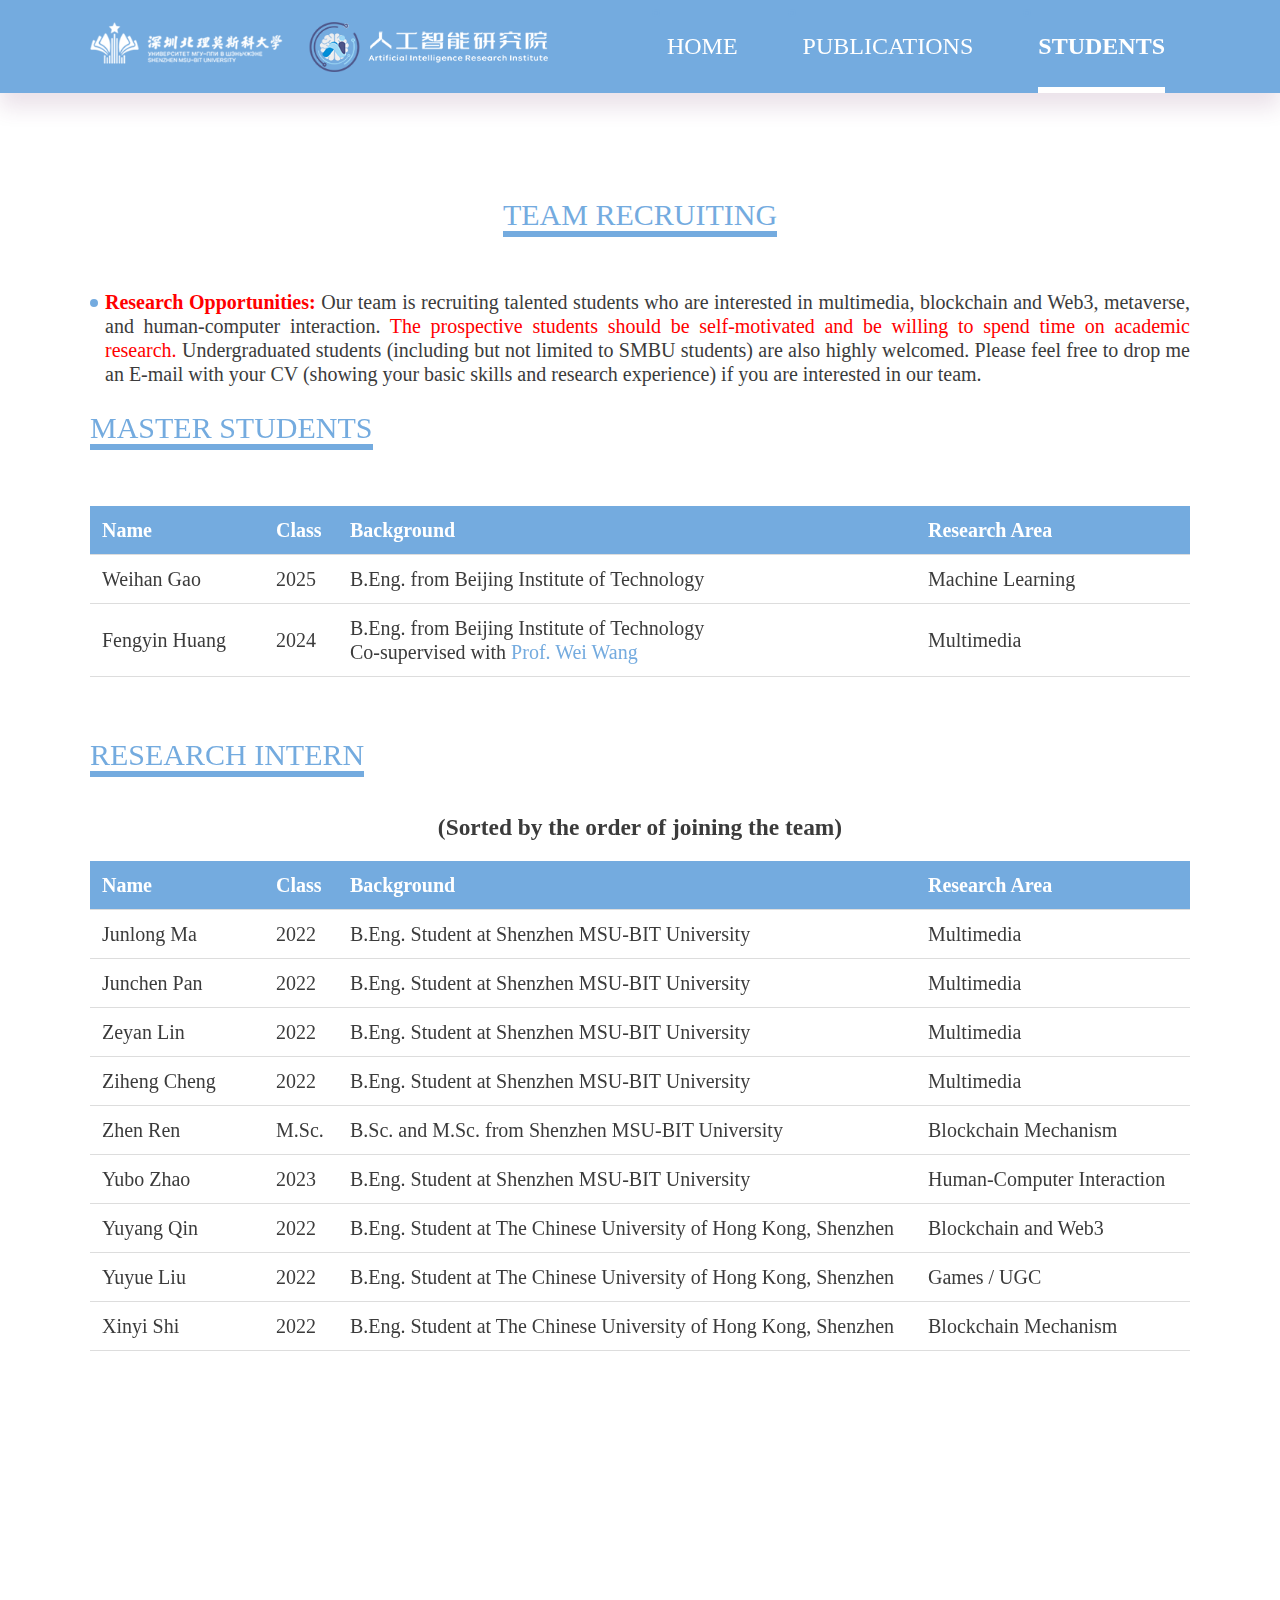
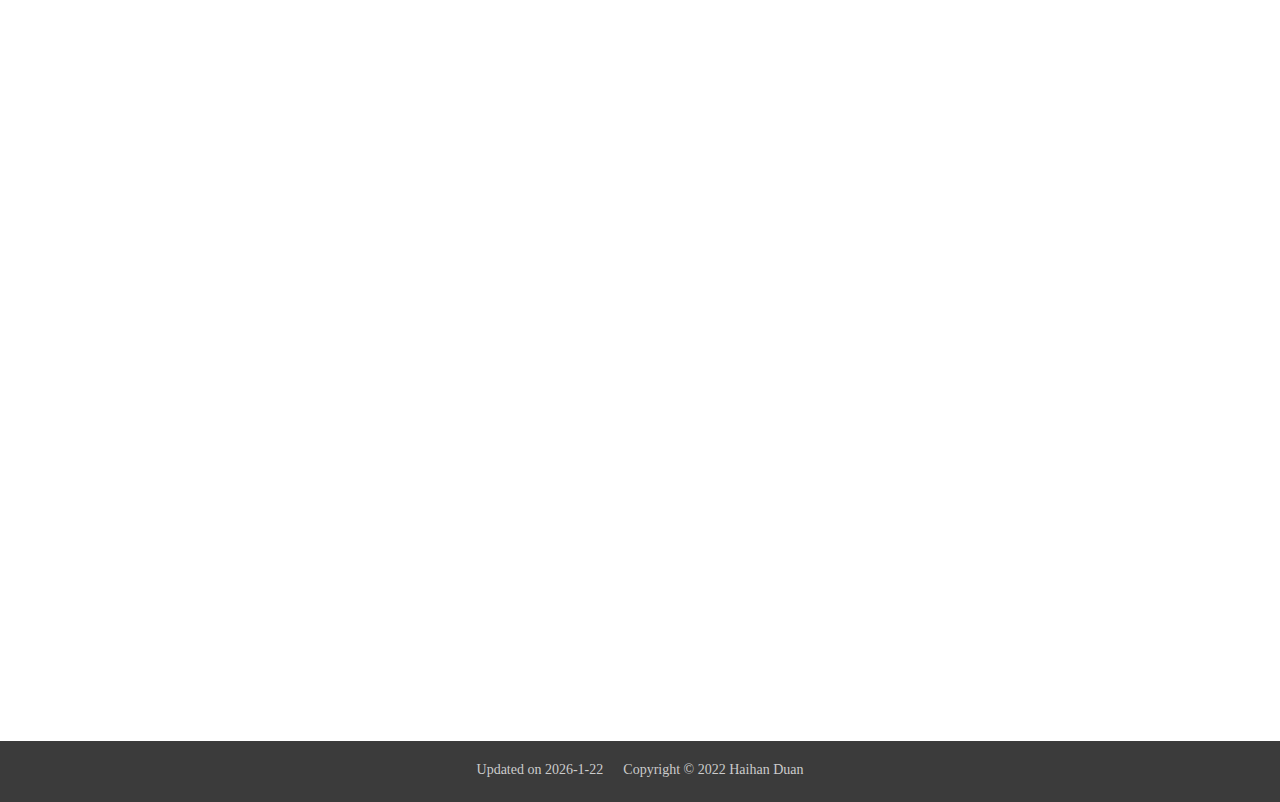
<file: students.html>
<!DOCTYPE html>
<html lang="en">
<head>
    <meta charset="UTF-8">
    <meta name="viewport" content="width=device-width, initial-scale=1.0">
    <meta http-equiv="X-UA-Compatible" content="ie=edge">
    <title>Haihan Duan's Homepage</title>
    <link rel="stylesheet" href="/css/aos.css">
    <link rel="stylesheet" href="/css/base.css">
    <link rel="stylesheet" href="/css/index.css">
    <script src="/js/jquery.js"></script>

    <style>
        .container {
            display: flex;
            flex-direction: column;
            align-items: center;
            width: 80%;
            margin: 0 auto;
            padding: 2em 0;
        }
        table {
            width: 1100px;
            border-collapse: collapse;
            margin: 1em 0;
        }
        th, td {
            padding: 12px;
            text-align: left;
            border-bottom: 1px solid #ddd;
        }
        th {
            background-color: #74abdf;
            color: white;
        }
        tr:hover {
            background-color: #f1f1f1;
        }
        footer {
            background-color: #74abdf;
            color: white;
            text-align: center;
            padding: 1em 0;
            position: fixed;
            bottom: 0;
            width: 100%;
        }
        .fixed-width-name {
            width: 150px; /* Adjust the width as needed */
        }
        .fixed-width-class {
            width: 50px; /* Adjust the width as needed */
        }
        .fixed-width-area {
            width: 250px; /* Adjust the width as needed */
        }
    </style>

</head>
<body>
    <div class="header header-show">
        <div class="w1100">
            <div class="header-inner clearfix">
                <div class="header-logo fl">
                    <div class="header-logo-link">
                        <a href="https://www.smbu.edu.cn/" target="_blank"><img class="header-logo-img" src="/images/smbu.png"></a>
                        <a href="https://ai.smbu.edu.cn/" target="_blank"><img class="header-logo-img" src="/images/smbu-ai-long.png"></a>
                    </div>
                </div>
                <div class="header-nav">
                    <ul class="header-nav-uls">
                        <li class="header-nav-item">
                            <a class="header-nav-link" href="/index.html">HOME</a>
                        </li>
                        <li class="header-nav-item">
                            <a class="header-nav-link" href="/publications.html">PUBLICATIONS</a>
                        </li>
                        <li class="header-nav-item on">
                            <a class="header-nav-link" href="/students.html">STUDENTS</a>
                        </li>
                    </ul>
                </div>
            </div>
        </div>
    </div>
    <!-- 顶部导航 -->

    <div class="main main-index">

        <!-- publications begin -->
        <div class="mod-publications w1100">
            <div class="mod-title">
                <h1 class="mod-big-title">
                    <span class="mod-title-en">TEAM RECRUITING</span>
                </h1>
            </div>
            <li><p style="text-align:justify;">
                <span class="b"><span style="color: red;">Research Opportunities:</span></span> Our team is recruiting talented students who are interested in multimedia, blockchain and Web3, metaverse, and human-computer interaction. 
                <span style="color: red;">The prospective students should be self-motivated and be willing to spend time on academic research.</span> Undergraduated students (including but not limited to SMBU students) are also highly welcomed. 
                Please feel free to drop me an E-mail with your CV (showing your basic skills and research experience) if you are interested in our team.
                </p>
            </li>
            <br>
            <!-- <ol reversed class="mod-pub-list"> -->
            <ol class="mod-pub-list" reversed="reversed">
                <!-- <div class="mod-pub-paper" data-aos="fade-u·p">
                    <h2 class="student-big-title">
                        <span class="mod-title-en">Ph.D. Students</span>
                    </h2>
                    <li>
                        <p class="pub-tit">
                            <span class="b">Haihan Duan</span>, Junhua Liao, Lehao Lin, Abdulmotaleb El Saddik, Wei Cai,
                            <i>Meetor: A Human-Centered Automatic Video Editing System for Meeting Recordings</i>,
                            ACM Transactions on Multimedia Computing, Communications, and Applications (TOMM), 2024, CCF-B.
                        </p>           
                    </li> -->
                <div class="mod-pub-paper" data-aos="fade-u·p">
                    <h2 class="student-big-title">
                        <span class="mod-title-en">MASTER STUDENTS</span>
                    </h2>
                    <div class="container">
                        <table>
                            <thead>
                                <tr>
                                    <th class="fixed-width-name">Name</th>
                                    <th class="fixed-width-class">Class</th>
                                    <th>Background</th>
                                    <th class="fixed-width-area">Research Area</th>
                                </tr>
                            </thead>
                            <tbody>
                                <!-- Repeat this block for each student -->
                                <tr>
                                    <td>Weihan Gao</td>
                                    <td>2025</td>
                                    <td>B.Eng. from Beijing Institute of Technology</td>
                                    <td>Machine Learning</td>
                                </tr>
                                <tr>
                                    <td>Fengyin Huang</td>
                                    <td>2024</td>
                                    <td>B.Eng. from Beijing Institute of Technology <br>Co-supervised with <a href="https://scholar.google.com/citations?user=ydua3iAAAAAJ&hl=en" target="_blank">Prof. Wei Wang</a></td>
                                    <td>Multimedia</td>
                                </tr>
                                <!-- End of student block -->
                            </tbody>
                        </table>
                    </div>
                </div>
                <div class="mod-pub-paper" data-aos="fade-u·p">
                    <h2 class="student-big-title">
                        <span class="mod-title-en">RESEARCH INTERN</span>
                    </h2>
                    <div class="container">
                        <h3>(Sorted by the order of joining the team)</h3>
                        <table>
                            <thead>
                                <tr>
                                    <th class="fixed-width-name">Name</th>
                                    <th class="fixed-width-class">Class</th>
                                    <th>Background</th>
                                    <th class="fixed-width-area">Research Area</th>
                                </tr>
                            </thead>
                            <tbody>
                                <!-- Repeat this block for each student -->
                                <tr>
                                    <td>Junlong Ma</td>
                                    <td>2022</td>
                                    <td>B.Eng. Student at Shenzhen MSU-BIT University</td>
                                    <td>Multimedia</td>
                                </tr>
                                <tr>
                                    <td>Junchen Pan</td>
                                    <td>2022</td>
                                    <td>B.Eng. Student at Shenzhen MSU-BIT University</td>
                                    <td>Multimedia</td>
                                </tr>
                                <tr>
                                    <td>Zeyan Lin</td>
                                    <td>2022</td>
                                    <td>B.Eng. Student at Shenzhen MSU-BIT University</td>
                                    <td>Multimedia</td>
                                </tr>
                                <tr>
                                    <td>Ziheng Cheng</td>
                                    <td>2022</td>
                                    <td>B.Eng. Student at Shenzhen MSU-BIT University</td>
                                    <td>Multimedia</td>
                                </tr>
                                <tr>
                                    <td>Zhen Ren</td>
                                    <td>M.Sc.</td>
                                    <td>B.Sc. and M.Sc. from Shenzhen MSU-BIT University</td>
                                    <td>Blockchain Mechanism</td>
                                </tr>
                                <tr>
                                    <td>Yubo Zhao</td>
                                    <td>2023</td>
                                    <td>B.Eng. Student at Shenzhen MSU-BIT University</td>
                                    <td>Human-Computer Interaction</td>
                                </tr>
                                <tr>
                                    <td>Yuyang Qin</td>
                                    <td>2022</td>
                                    <td>B.Eng. Student at The Chinese University of Hong Kong, Shenzhen</td>
                                    <td>Blockchain and Web3</td>
                                </tr>
                                <tr>
                                    <td>Yuyue Liu</td>
                                    <td>2022</td>
                                    <td>B.Eng. Student at The Chinese University of Hong Kong, Shenzhen</td>
                                    <td>Games / UGC</td>
                                </tr>
                                <tr>
                                    <td>Xinyi Shi</td>
                                    <td>2022</td>
                                    <td>B.Eng. Student at The Chinese University of Hong Kong, Shenzhen</td>
                                    <td>Blockchain Mechanism</td>
                                </tr>
                                <!-- End of student block -->
                            </tbody>
                        </table>
                    </div>
                    <div class="mod-pub-paper" data-aos="fade-u·p">
                        <h2 class="student-big-title">
                            <span class="mod-title-en">ALUMNI</span>
                        </h2>
                        <div class="container">
                            <!-- <h3>(Master)</h3>
                            <table>
                                <thead>
                                    <tr>
                                        <th class="fixed-width-name">Name</th>
                                        <th class="fixed-width-class">Class</th>
                                        <th>Background</th>
                                        <th>Next</th>
                                        <th class="fixed-width-area">Research Area</th>
                                    </tr>
                                </thead>
                                <tbody>
                                    <tr>
                                        <td>Tianran Gu</td>
                                        <td>2020</td>
                                        <td>B.Eng. from Shenzhen MSU-BIT University</td>
                                        <td>M.Sc. Student at Lingnan University, Hong Kong</td>
                                        <td>Generative Art / HCI / CV</td>
                                    </tr>
                                </tbody>
                            </table> -->
                            <h3>(Research Intern)</h3>
                            <table>
                                <thead>
                                    <tr>
                                        <th class="fixed-width-name">Name</th>
                                        <th class="fixed-width-class">Class</th>
                                        <th>Background</th>
                                        <th>Next</th>
                                        <th class="fixed-width-area">Research Area</th>
                                    </tr>
                                </thead>
                                <tbody>
                                    <tr>
                                        <td>Xiyuan Liu</td>
                                        <td>2021</td>
                                        <td>B.Eng. Student at Shenzhen MSU-BIT University</td>
                                        <td>CITIC Bank</td>
                                        <td>Multimedia</td>
                                    </tr>
                                    <tr>
                                        <td>Jiajie Shi</td>
                                        <td>2021</td>
                                        <td>B.Eng. Student at Shenzhen MSU-BIT University</td>
                                        <td>M.Sc. Student at The University of Hong Kong</td>
                                        <td>Blockchain and Web3</td>
                                    </tr>
                                    <tr>
                                        <td>Kun Yang</td>
                                        <td>2021</td>
                                        <td>B.Eng. Student at Shenzhen MSU-BIT University</td>
                                        <td>M.Phil. Student at The Hong Kong University of Science and Technology (Guangzhou)</td>
                                        <td>Multimedia in Web3</td>
                                    </tr>
                                    <tr>
                                        <td>Junqin Huang</td>
                                        <td>2021</td>
                                        <td>B.Eng. Student at Shenzhen MSU-BIT University</td>
                                        <td>M.Sc. Student at The Hong Kong University of Science and Technology</td>
                                        <td>AIGC / HCI</td>
                                    </tr>
                                    <tr>
                                        <td>Yumeng Peng</td>
                                        <td>2021</td>
                                        <td>B.Eng. Student at The Chinese University of Hong Kong, Shenzhen</td>
                                        <td>M.Sc. Student at Brown University</td>
                                        <td>Blockchain Mechanism</td>
                                    </tr>
                                    <tr>
                                        <td>Tengfei Ma</td>
                                        <td>2021</td>
                                        <td>B.Eng. Student at The Chinese University of Hong Kong, Shenzhen</td>
                                        <td>M.Sc. Student at The Chinese University of Hong Kong</td>
                                        <td>Blockchain Mechanism</td>
                                    </tr>
                                    <tr>
                                        <td>Tianran Gu</td>
                                        <td>2020</td>
                                        <td>B.Eng. from Shenzhen MSU-BIT University</td>
                                        <td>M.Sc. Student at Lingnan University, Hong Kong</td>
                                        <td>AIGC / HCI</td>
                                    </tr>
                                </tbody>
                            </table>
                        </div>
                    </div>
                </div>
            </ol>
        </div>
        <div class="mt90"></div>
    </div>
    

    <div class="footer">
        <span>Updated on 2026-1-22</span>
        <span>Copyright &copy; 2022 Haihan Duan</span>
    </div>
    <!-- footer -->
    
    <script src="/js/aos.js"></script>
    <script>
        AOS.init();
    </script>

    <script src="/js/jquery.superslide.js"></script>
    <script src="/js/index.js"></script>

    <script>

        // var _length = $('.mod-pub-list li').length;
        var _length = 1;
        $('.mod-pub-list li').each(function(){
            $(this).find('p').prepend('<span class="">['+ _length++ +']</span>')
        })
    </script>
</body>
</html>
</file>
<file: css/index.css>
/*
 * @Author: omtech.cn 
 * @Date: 2018-05-30 17:12:44
 * @Last Modified by: Doris.Lee
 * @Last Modified time: 2019-12-14 17:08:17
 */

body::-webkit-scrollbar {
    width: 0 !important
}

.main-index {
    /* position: relative; */
    min-height: 900px;
}

/*=====================
   opening 寮€鍦哄姩鐢� css
 =====================*/

.opening {
    position: fixed;
    left: 0;
    top: 0;
    bottom: 0;
    width: 100%;
    height: 100%;
    z-index: 1000;
    overflow: hidden;
    background-color: #0faeff;
    transition: all .5s;
    -webkit-transition: all .5s;
}

.opening-box {
    width: 100%;
    height: 100%;
    background: url('../../../images/default/pc2019/open_animate/bg_open_2.png') no-repeat center;
    background-size: 100% 100%;
}

.opening .line {
    position: absolute;
    left: 0;
    top: 0;
    width: 100%;
    height: 100%;
    background: url('../../../images/default/pc2019/open_animate/bg_open_line.png') no-repeat center;
    background-size: 100% 100%;
    opacity: 0;
    z-index: 10;
}

.opening .open-bg-3 {
    position: absolute;
    left: 0;
    top: 0;
    width: 100%;
    height: 100%;
    background: url('../../../images/default/pc2019/open_animate/bg_open_3.png') no-repeat center;
    background-size: 100% 100%;
}

.opening .line-short {
    position: absolute;
    left: 0;
    top: 0;
    width: 100%;
    height: 100%;
}

.opening .line-short img {
    display: block;
    width: 100%;
    height: 100%;
    z-index: 11;
}

.opening .title {
    position: absolute;
    left: 0;
    top: 34.7%;
    width: 100%;
    height: 40.8%;
    display: table-cell;
    text-align: center;
    vertical-align: middle;
}

.opening .title img {
    margin-left: 5%;
    width: auto;
    height: 100%;
    vertical-align: middle;
    display: inline-block;
}

/*=====================
   banner css
 =====================*/

.banner, .banner .carousel-inner, .banner .carousel-inner li {
    width: 100%;
    height: 822px;
}

.banner {
    overflow: hidden;
    position: relative;
    background-color: #65c6f8;
}

.banner .carousel-inner {
    position: relative;
}

.banner .carousel-inner li {
    float: left;
    background-repeat: no-repeat;
    background-position: center center;
    -webkit-background-size: auto 100%;
    background-size: auto 100%;
}

.banner .carousel-inner li a {
    display: block;
    height: 100%;
}

.banner .carousel-inner ul, .banner .carousel-inner li {
    -webkit-transition: none;
    transition: none;
}

/*dot*/

.banner .dot {
    height: 20px;
    overflow: hidden;
    position: absolute;
    left: 0;
    right: 0;
    bottom: 15px;
    z-index: 1;
    text-align: center;
}

.banner .dot span {
    display: inline-block;
    width: 15px;
    height: 15px;
    overflow: hidden;
    margin: 0 8px;
    cursor: pointer;
    border: 1px solid #fff;
    border-radius: 50%;
    background: none;
}

.banner .dot span.on {
    border: 1px solid #f5ad1f;
    background-color: #f5ad1f;
}

/* prev\next */

.banner .prev, .banner .next {
    position: absolute;
    top: 50%;
    margin-top: -40px;
    display: block;
    width: 50px;
    height: 80px;
    background: url('../../../images/default/pc2019/icon_banner.png') no-repeat rgba(0, 0, 0, .5);
    transition: all .5s;
    -webkit-transition: all .5s;
}

.banner .prev:hover, .banner .next:hover {
    background-color: rgba(0, 0, 0, .8);
}

.banner .prev {
    left: -50px;
    background-position: left top;
}

.banner .next {
    right: -50px;
    background-position: right bottom;
}

.banner .prev:hover {
    background-position: right top;
}

.banner .next:hover {
    background-position: left bottom;
}

.banner .prevStop {
    display: none;
}

.banner .nextStop {
    display: none;
}

/* about */
.mod-about .about-info {
    width: 100%;
    margin: 0 auto;
    /* background: rgb(255, 255, 255); */
    height: 340px;
}
.mod-about .about-me-photo {
    /* display: block; */
    width: 220px;
    margin-right:60px;
    height: 330px;
}
.mod-about .about-me-photo img {
    display: block;
    width: 100%;
    height: 100%;
    border: 5px solid #74abdf;
}
.about-me-text {
    padding-top: 10px;
    font-size: 21px;
    width: 800px;
}
.about-me-text h2 {
    font-size: 50px;
    font-weight: bold;
}
.li-decimal ul,
.li-decimal li {
    list-style: decimal;
}
.mod-sub-list,
.mod-sub-list li {
    list-style: circle;
}
.mod-sub-list {
    padding-left: 10px;
}

/* mod-publications */
.mod-pub-list {
    font-size: 20px;
    text-align: justify;
}
.mod-pub-list li {
    overflow: hidden;
    margin-bottom: 30px;
    overflow:visible;
}
.mod-pub-list .pub-img {
    margin-right: 80px;
    float: left;
    display: block;
    width: 240px;
    height: 180px;
}
.mod-pub-list .link-pdf {
    display: block;
    margin-top: 10px;
}
.line {
    margin: 100px auto 50px;
    height: 0;
    border-top: 3px dashed #65c6f8;
}
.map {
    padding: 20px 0;
    transform: scale(1.3);
}

/* 背景图 */
.bg-img {
    display: none;
    position: fixed;
    top: 0;
    left: 0;
    right: 0;
    bottom: 0;
    z-index: -1;
}
.bg-img img {
    display: block;
    width: 100%;
    height: 100%;
    opacity: 0.5;
    object-fit: fill;
}
.bg-img::after{
    display: block;
    content: '';
    position: absolute;
    top: 0;
    left: 0;
    right: 0;
    bottom: 0;
    background: rgba(255,255,255,.85);
}
</file>
<file: css/base.css>
/*=====================
  reset css
=====================*/
/**
 * media
 */
/* html { font-size: 62.5%; } */
* {
    -webkit-tap-highlight-color: transparent;
    outline: 0;
    /* list-style: none; */
    word-wrap: break-word;
}
a {
    text-decoration: none;
    color: #74abdf;
}
a:hover {
    text-decoration: underline;
    color: #042a4e;
}

li {
    padding-left: 15px !important;
    list-style: none !important;
    position: relative;
}
li::after {
    position: absolute;
    left: 0;
    top: 9px;
    width: 4px;
    height: 4px;
    border-radius: 6px;
    background-color: #74abdf;
    border: 2px solid #74abdf;
    content: '';
}
.mod-sub-list li::after {
    top: 9px;
    background: #fff;
    border: 2px solid #74abdf;
}

body, h1, h2, h3, h4, h5, h6, hr, p, blockquote, dl, dt, dd, ul, ol, pre, form, fieldset, legend, input, textarea, button {
    margin: 0;
    padding: 0;
}

html {
    min-height: 100%;
}

body {
    font-size: 20px;
    line-height: 1.2;
    font-family: 'Times New Roman', Times, serif;
    /* font-family: 'Roboto', sans-serif; */
    color: #3b3b3b;
    overflow-x: hidden;
}

input, select, button, textarea {
    font-size: 100%;
    font-family: inherit;
    outline: none;
    border: 0;
}

img {
    border: none;
    max-width: 100%;
}

a img {
    vertical-align: top;
}

:focus {
    outline: 0;
}

.clearfix:after, .area:after {
    clear: both;
    height: 0;
    display: block;
    content: "\0020";
}

.clearfix, .area {
    zoom: 1;
}

.clear {
    clear: both;
    height: 0;
    font-size: 0;
    overflow: hidden;
}

.b {
    font-weight: bold;
}

.of {
    overflow: hidden;
}

.po-r {
    position: relative;
}

.po-a {
    position: absolute;
}

.fl {
    float: left;
}

.fr {
    float: right;
}

.tl {
    text-align: left;
}

.tc {
    text-align: center;
}

.tr {
    text-align: right;
}

.h100 {
    height: 100%;
}

.mt10 {
    margin-top: 10px;
}

.mt20 {
    margin-top: 20px;
}

.mt30 {
    margin-top: 30px;
}

.mt40 {
    margin-top: 40px;
}

.mt50 {
    margin-top: 50px;
}

.mt60 {
    margin-top: 60px;
}

.mt70 {
    margin-top: 70px;
}

.mt90 {
    margin-top: 90px;
}

.mt120 {
    margin-top: 120px;
}

.pt70 {
    padding-top: 70px;
}

/* backtop */

.backtop {
    position: fixed;
    right: 20px;
    bottom: 140px;
    z-index: 80;
    display: none;
    width: 60px;
    height: 60px;
    text-indent: -999em;
    -webkit-border-radius: 30px;
    border-radius: 30px;
    background: url('../../../images/default/pc2019/bg_backtop.png') no-repeat center #fff;
    -webkit-transition: .5s;
    transition: .5s;
}

.backtop:hover {
    background: url('../../../images/default/pc2019/bg_backtop_on.png') no-repeat center #fff;
}

/*=====================
    header css
  =====================*/

.header {
    position: fixed;
    top: 0;
    left: 0;
    width: 100%;
    z-index: 999;
    font-size: 30px;
    background-color: #74abdf;
    box-shadow: 0px 14.722px 21px 0px rgba(105, 44, 96, 0.14);
    -webkit-transform: translateY(-100%);
    -moz-transform: translateY(-100%);
    transform: translateY(-100%);
    overflow: hidden;
}

.header.header-show {
    -webkit-transition: all 0.5s;
    -moz-transition: all 0.5s;
    transition: all 0.5s;
    -webkit-transform: translateY(0px);
    -moz-transform: translateY(0px);
    transform: translateY(0px);
}

.header-inner {
    width: 100%;
}

.header-logo {
    /* margin-top: 20px; */
    -webkit-transition: all 0.3s;
    -moz-transition: all 0.3s;
    transition: all 0.3s;
    display: flex;
    justify-content: space-between;
    align-items: center;
    height: 93px;
}

.sticky .header-logo {
    height: 59px;
}

.header-logo-link {
    display: block;
    width: 100%;
    display: flex;
    align-items: center;
}
.header-logo-link a {
    margin-right: 25px;
}

.header-logo-img {
    height: 50px;
}

.twitter-logo-img {
    height: 20px;
    width: 20px;
    vertical-align: top;
    margin-top: 2px;
}

.header-nav {
    position: relative;
    font-size: 0;
    text-align: center;
}

.header-nav-uls {
    float: right;
}

.header-nav-item {
    margin: 0 25px;
    float: left;
}

.header-nav-item .header-nav-link {
    color: #fff;
    text-decoration: none;
    position: relative;
    display: block;
    padding: 32px 0;
    font-size: 24px;
    -webkit-transition: all 0.3s;
    -moz-transition: all 0.3s;
    transition: all 0.3s;
}

.sticky .header-nav-item .header-nav-link {
    padding: 15px 0;
}

.sticky .header-nav-item.on .header-nav-link, .sticky .header-nav-item:hover .header-nav-link {
    padding: 15px 0 9px 0;
}

.header-nav-item.on .header-nav-link, .header-nav-item:hover .header-nav-link {
    font-weight: bold;
    color: #fff;
    padding: 32px 0 26px 0;
    border-bottom: 6px solid #fff;
}

.header-subnav {
    display: none;
    position: fixed;
    /* top: 100%; */
    left: 0;
    right: 0;
    width: 100%;
    padding: 20px 0;
    opacity: 0.95;
    background-color: #fff;
    box-shadow: 3.5px 6.062px 13px 0px rgba(4, 0, 0, 0.15);
    z-index: 1000;
}

.header-nav-item:hover .header-subnav {
    display: block;
}

/*=====================
    main css
  =====================*/

.w1100 {
    margin: 0 auto;
    width: 1100px;
}

.w1200 {
    margin: 0 auto;
    width: 1200px;
}

.main-index {
    margin-top: 140px;
}

/*=====================
    mod-title css
  =====================*/

.mod-title {
    width: 100%;
    height: 150px;
    text-align: center;
}

.mod-big-title {
    height: 150px;
    line-height: 150px;
    font-size: 0;
}

h2.mod-big-title {
    height: 150px;
    line-height: 150px;
    font-size: 0;
    text-align: center;
}

.mod-title-en {
    font-size: 30px;
    font-weight: normal;
    color: #74abdf;
    border-bottom: 6px solid #74abdf;
}

.mod-title-separate {
    padding: 0 15px;
}

.mod-title-separate, .mod-title-ch {
    font-size: 30px;
    font-weight: normal;
    color: #4819af;
}

/*=====================
    footer css
  =====================*/

.footer {
    width: 100%;
    height: 60px;
    background-color: #3b3b3b;
    border-top: 1px solid #3b3b3b;
    text-align: center;
    font-size: 0;
    overflow: hidden;
}

.footer span {
    display: inline-block;
    height: 20px;
    margin: 20px 10px;
    font-size: 14px;
    color: #ccc;
}

.footer span a {
    color: #ccc;
    transition: all .5s;
    -webkit-transition: all .5s;
}

.footer span a:hover {
    color: #fff;
}

/*=====================
    mod-product-form 浜у搧鏈嶅姟琛ㄥ崟 css
  =====================*/

.mod-product-form {
    padding-top: 110px;
    padding-bottom: 30px;
    width: 100%;
    overflow: hidden;
    background-color: #fff;
}

.mod-product-form .inner {
    font-size: 0;
}

.mod-product-form .desc {
    margin-right: 50px;
    width: 430px;
}

.mod-product-form .desc .ask {
    display: inline-block;
    margin-top: -8px;
    line-height: 50px;
    font-size: 30px;
    font-weight: bold;
    color: #74abdf;
    border-bottom: 4px solid #4819af;
}

.mod-product-form .desc .ans {
    margin-top: 20px;
    font-size: 16px;
    color: #878787;
}

.mod-product-form .desc .tel {
    display: block;
    margin-top: 30px;
    line-height: 1;
    font-size: 60px;
    /*font-family: 'HelveticaExt-Normal';*/
    color: #4819af;
    font-weight: bold;
}

.mod-product-form .desc .desc-uls {
    margin-top: 15px;
}

.mod-product-form .desc .desc-uls .item {
    line-height: 1.8;
    font-size: 14px;
    color: #666;
}

.mod-product-form .info {
    width: 720px;
}

.mod-product-form .formlist {
    position: relative;
    width: 100%;
    height: 287px;
}

.mod-product-form .form-item {
    position: absolute;
    left: 0;
    right: 0;
    padding: 0 20px;
    font-size: 16px;
    color: #666;
    line-height: 2.2;
    border-radius: 10px;
    background-color: rgb(245, 245, 245);
}

.mod-product-form .item-companyName {
    top: 0px;
    left: 0px;
}

.mod-product-form .item-email {
    top: 78px;
    left: 0px;
}

.mod-product-form .item-name {
    top: 156px;
    left: 0px;
    width: 164px;
    height: 58px;
}

.mod-product-form .item-phone {
    top: 234px;
    left: 0px;
    width: 164px;
    height: 58px;
}

.mod-product-form .item-message {
    top: 156px;
    left: 224px;
    padding: 13px 20px;
    width: 456px;
    height: 110px;
}

.mod-product-form .info input, .mod-product-form .info textarea {
    width: 100%;
    background-color: transparent;
    line-height: 58px;
    height: 58px;
    font-size: 16px;
    color: #000;
}

.mod-product-form .info textarea {
    display: block;
    line-height: 2;
    height: 110px;
    resize: none;
}

.mod-product-form .info .btn-box {
    padding: 40px 50px;
    text-align: right;
}

.mod-product-form .info .btn-submit {
    width: 137px;
    height: 55px;
    font-size: 14px;
    color: #fff;
    border-radius: 27px;
    background-color: rgb(72, 25, 175);
    box-shadow: 0px 13px 34px 0px rgba(197, 164, 126, 0.5);
    cursor: pointer;
}

/*=====================
    鎻愮ず妗� css
  =====================*/

.weui_dialog_alert {
    display: none;
}

.weui_mask {
    position: fixed;
    top: 0;
    left: 0;
    z-index: 100;
    width: 100%;
    height: 100%;
    background: rgba(0, 0, 0, .6);
}

.weui_dialog {
    position: fixed;
    top: 50%;
    left: 50%;
    z-index: 101;
    width: 380px;
    line-height: 1.6;
    text-align: center;
    border-radius: 10px;
    background-color: #fafafa;
    -webkit-transform: translate(-50%, -50%);
    transform: translate(-50%, -50%);
}

.weui_dialog_hd {
    padding: 10px 10px 20px 10px;
}

.weui_dialog_title {
    font-weight: 400;
    font-size: 16px;
}

.weui_dialog_bd {
    padding: 20px 10px;
    font-size: 16px;
    color: #333;
    word-wrap: break-word;
    word-break: break-all;
    margin-top: 15px;
}

.weui_dialog_ft {
    position: relative;
    display: -webkit-box;
    display: -webkit-flex;
    display: -ms-flexbox;
    display: flex;
    margin-top: 20px;
    font-size: 16px;
    line-height: 42px;
}

.weui_dialog_ft a {
    display: block;
    color: #4819af;
    text-decoration: none;
    flex: 1;
    -ms-flex: 1;
    -webkit-flex: 1;
    -webkit-box-flex: 1;
    -webkit-tap-highlight-color: rgba(0, 0, 0, 0);
}

.weui_dialog_ft:after {
    position: absolute;
    top: 0;
    left: 0;
    width: 100%;
    height: 1px;
    content: '';
    border-top: 1px solid #d5d5d5;
    -webkit-transform: scaleY(.5);
    transform: scaleY(.5);
    -webkit-transform-origin: 0 0;
    transform-origin: 0 0;
}
</file>
